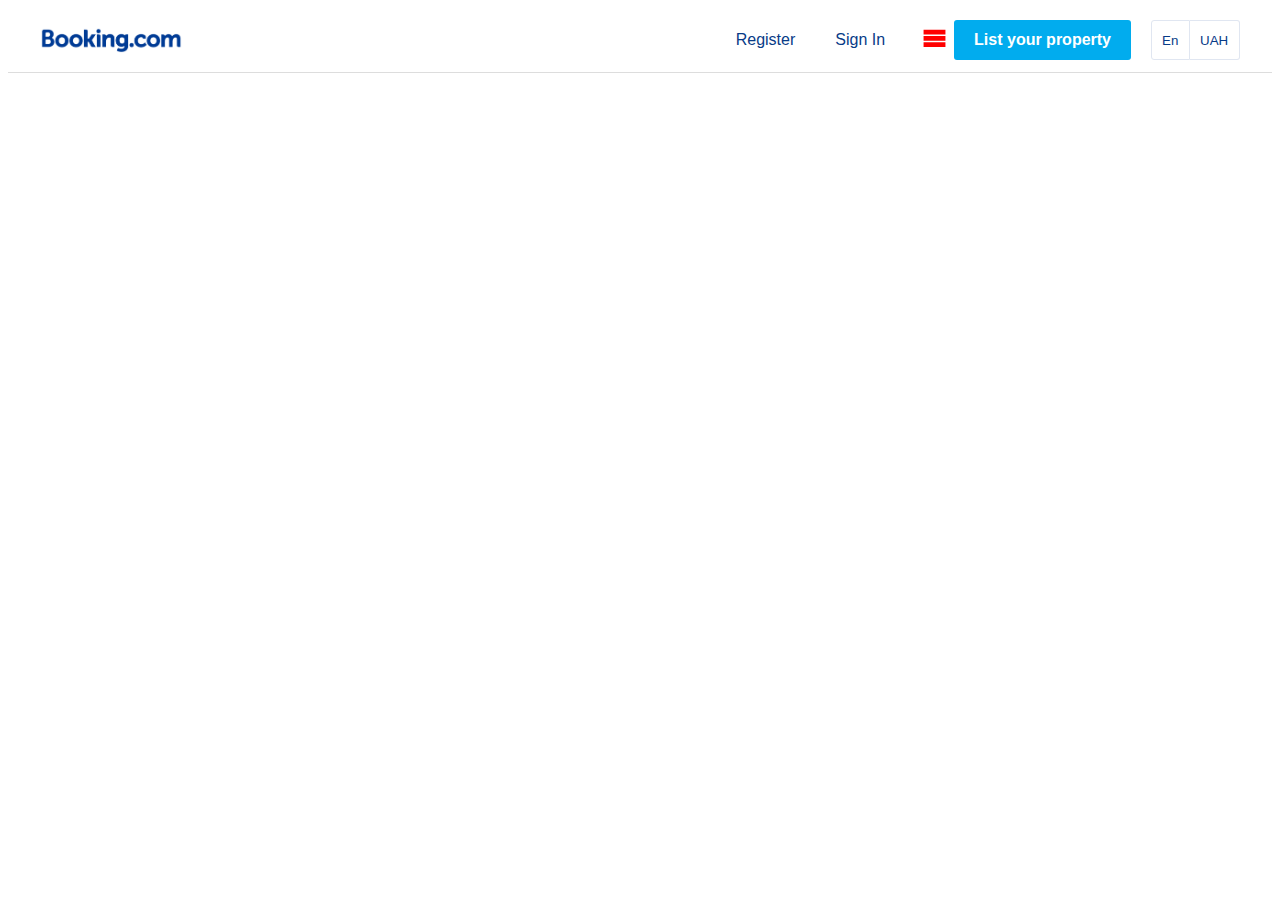
<file: css/ademIlter/index.html>
<!DOCTYPE html>
<html lang="en">
<head>
    <meta charset="UTF-8">
    <meta http-equiv="X-UA-Compatible" content="IE=edge">
    <meta name="viewport" content="width=device-width, initial-scale=1.0">

    <title>Adem Ilter İle Html + Css Proje</title>
    <link rel="stylesheet" href="style.css">
</head>
<body>

    <svg aria-hidden="true" style="position: absolute; width: 0; height: 0; overflow: hidden;" version="1.1" xmlns="http://www.w3.org/2000/svg" xmlns:xlink="http://www.w3.org/1999/xlink">
        <defs>
            <symbol id="icon-menu" viewBox="0 0 32 32">
                <title>icon-menu</title>
                <path d="M2 6h28v6h-28zM2 14h28v6h-28zM2 22h28v6h-28z"></path>
            </symbol>
        </defs>
    </svg>
    <header class="Header">
        <div class="container">
           <a class="Header-logo" href="">
            <img src="photo3.png" alt="">
        </a>

        <div class="Header-menu">
            <div class="Header-menu-user">
                <a href="">Register</a>
                <a href="">Sign In</a>
            </div>
            <button class="Header-menu-switch" type="button">
                <svg class="icon icon-menu"><use xlink:href="#icon-menu"></use></svg>
            </button>
           
            <a class="button" href="">List your property</a>
            <div class="Header-menu-helper">
                <select>
                    <option value="en">En</option>
                </select>
                <select>
                    <option value="en">UAH</option>
                </select>
            </div>
            
        </div> 
        </div>
        
    </header>
    
</body>
</html>
</file>
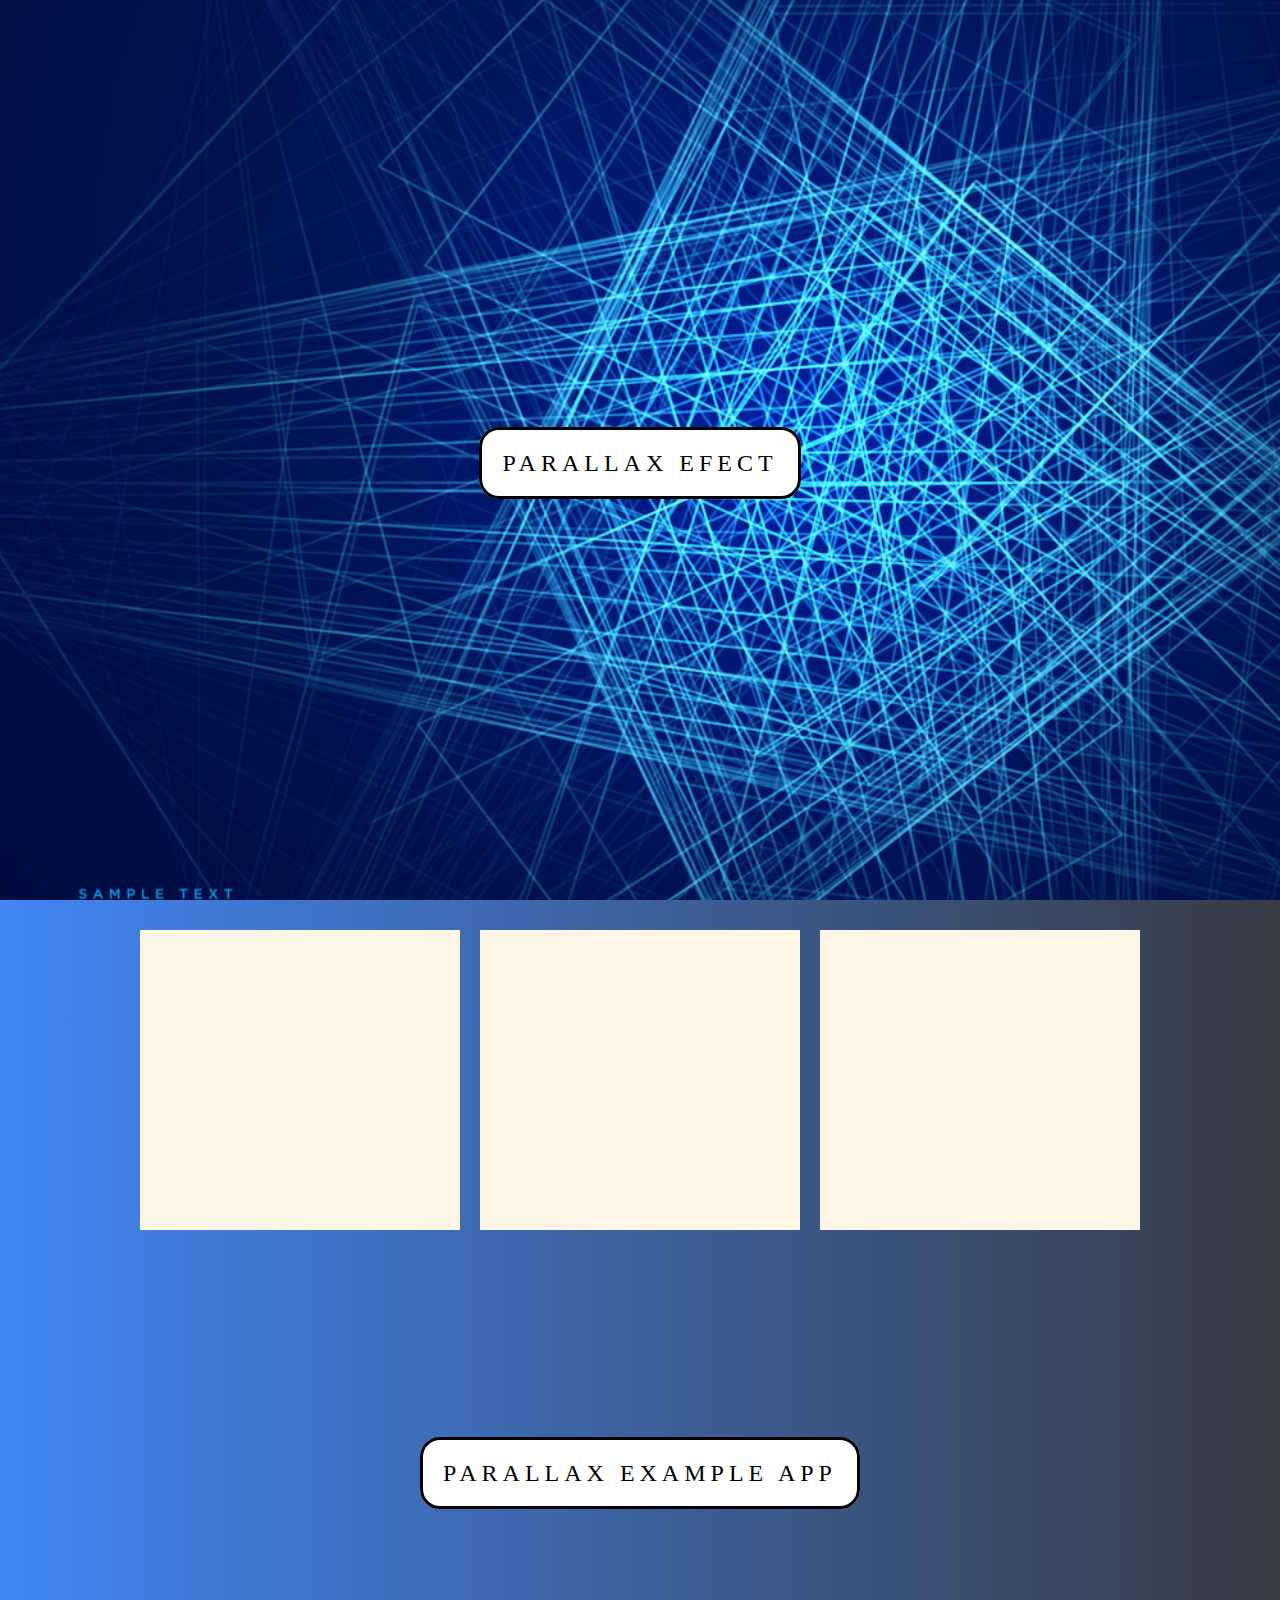
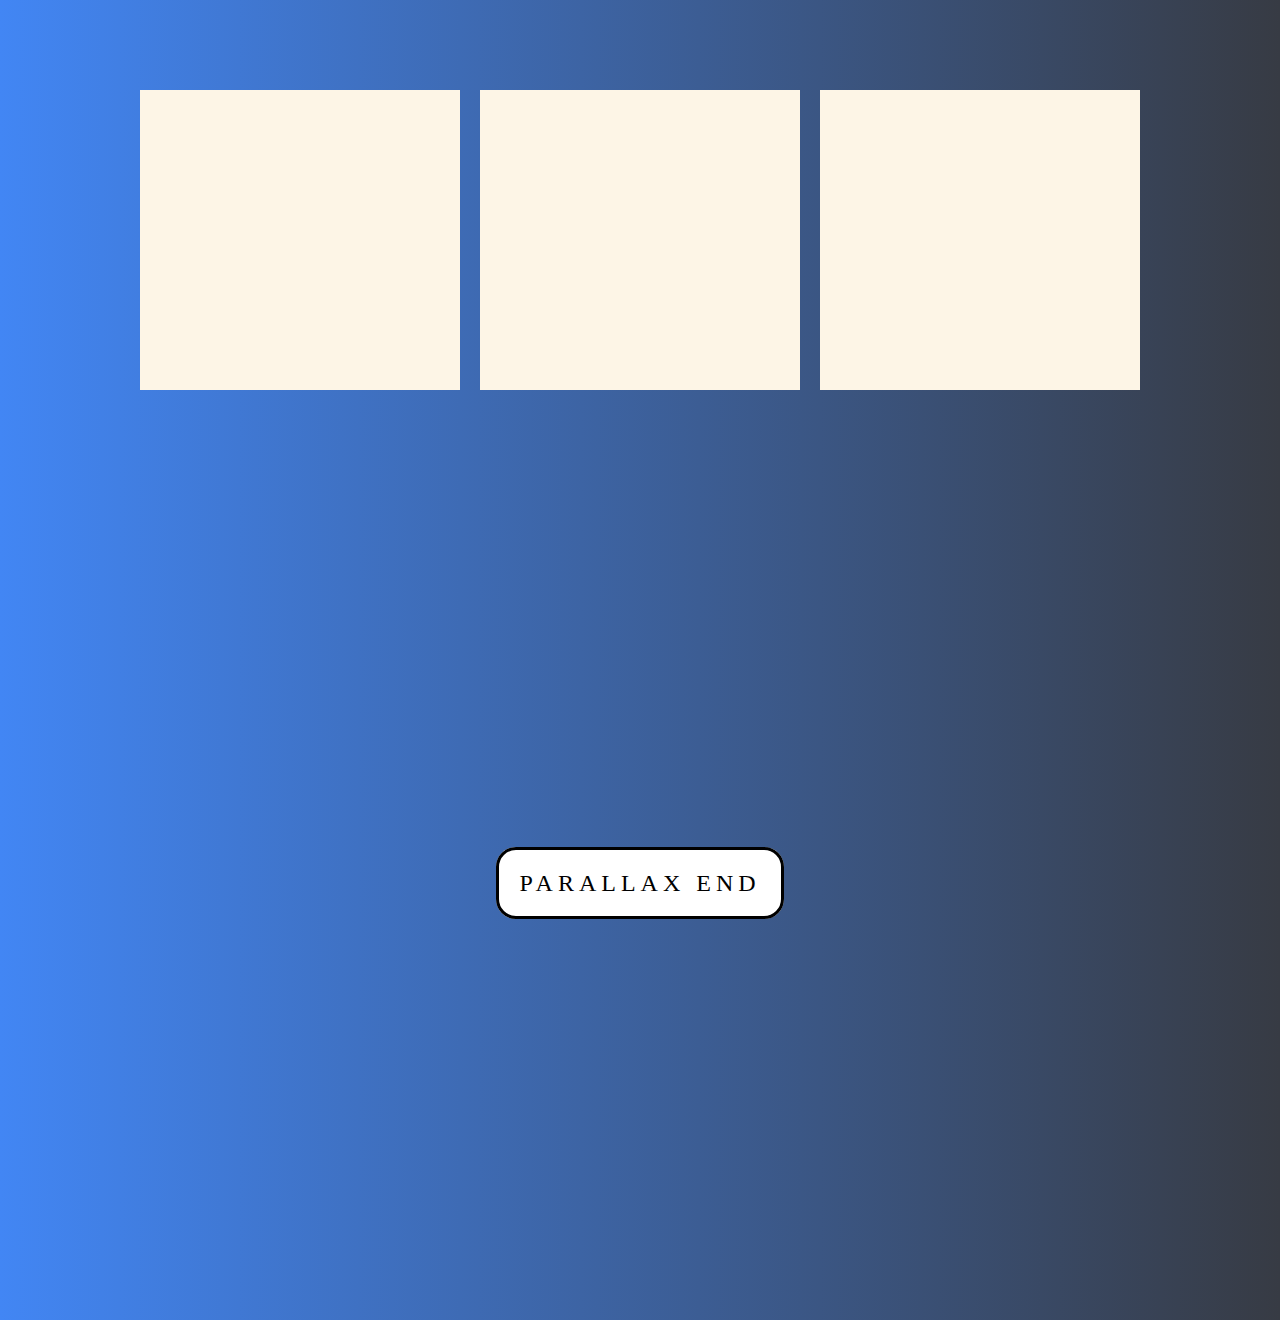
<file: css/Parallax-Effect/index.html>
<!DOCTYPE html>
<html lang="en">
<head>
    <meta charset="UTF-8">
    <meta http-equiv="X-UA-Compatible" content="IE=edge">
    <meta name="viewport" content="width=device-width, initial-scale=1.0">
    <title>Parallax Efect</title>
    <link rel="stylesheet" href="style.css">
<body>
    <div class="par par-1">
        <div class="yazi">
            <span class="kenarlik">PARALLAX EFECT</span>
        </div>
    </div>
    <div class="kutular">
        <div class="kutu"></div>
        <div class="kutu"></div>
        <div class="kutu"></div>
    </div>
    <div class="par par-2">
        <div class="yazi">
            <span class="kenarlik">PARALLAX EXAMPLE APP</span>
        </div>
    </div>
    <div class="kutular">
        <div class="kutu"></div>
        <div class="kutu"></div>
        <div class="kutu"></div>
    </div>
    <div class="par par-3">
        <div class="yazi">
            <span class="kenarlik">PARALLAX END</span>
        </div>
    </div>
    
</body>
</html>
</file>
<file: css/ademIlter/style.css>
:root{
--max-width:1200px;
--gutter:20px;
--color-navy:#083B87;
--color-blue:#01ACEE;
--font-family:"Open Sans","Roboto",Arial,sans-serif;
--finger-size:40px;
--border-radius:3px;
--color-soft-blue:#F1F6FF;
}
.icon {
  display: inline-block;
  width: 1em;
  height: 1em;
  stroke-width: 0;
  stroke: currentColor;
  fill: currentColor;
}
body{
    font-family: var(--font-family);
}
.Header{
    border-bottom: 1px solid #ddd;
    
}
.container{
    max-width: var(--max-width);
    margin-left: auto;
    margin-right: auto;
    
    display: flex;
    align-items: center;
    height: 64px;
}
a{
    color: var(--color-navy);
    display: inline-flex;
    align-items: center;
    text-decoration: none;
}
.Header-menu{
    margin-left: auto;
    display: flex;
}
.Header-menu-switch{
    font-size: 25px;
    cursor: pointer;
    color: red;
    background-color: white;
    border: 1px solid white;
}
.Header-menu-user{
    margin-right:10px ;
    display: flex;
}
.Header-menu-user a{
    display: inline-flex;
    align-items: center;
    padding-left: 20px;
    padding-right: 20px;
    height: var(--finger-size);
}
.Header-menu-user a:hover{
    background: #deeaff;
    border-radius: 20px;
}
.Header-menu-helper{
    display: flex;
    margin-left: 20px;
}
.Header-menu-helper select{
    appearance: none;
    background-color: transparent;
    border: 1px solid #E0E6F1;
    padding-left: 10px;
    padding-right: 10px;
    color: var(--color-navy);
    height: var(--finger-size);
    border-radius: 0;
}
.Header-menu-helper select:nth-child(1){
    border-bottom-left-radius: var(--border-radius);
    border-top-left-radius:var(--border-radius) ;
}
.Header-menu-helper select:nth-child(2){
    border-left-width:0 ;
    border-bottom-right-radius: var(--border-radius);
    border-top-right-radius:var(--border-radius) ;
}
.Header-logo img{
    width: 144px;
    
} 
.button{
    display: inline-flex;
    align-items: center;
    padding-left: 20px;
    padding-right: 20px;
    height: var(--finger-size);
    background-color: var(--color-blue);
    color: white;
    font-weight: bold;
    text-decoration: none;
    border-radius: var(--border-radius);
}
</file>
<file: css/Parallax-Effect/style.css>
body{
    
    padding: 0px;
    margin: 0px;
    background: #373b44;
    background: -webkit-linear-gradient(
        to right,
        #4286f4,
        #373b44
    );
    background: linear-gradient(
        to right,
        #4286f4,
        #373b44
    );
}
.par{
    background-repeat: center;
    background-size: cover;
    background-attachment: fixed;
}
.par-1{
    background-image: url(photo.jpg);
    height: 100vh;
    width: 100%;
}
.par-2{
    background-image: url(foto1.jpg);
    height: 400px;
    width: 100%;
    position: relative;
}
.par-3{
    background-image: url(foto2.jpg);
    height: 100vh;
    width: 100%;
    position: relative;
}
.yazi{
    position:absolute;
    top: 50%;
    text-align: center;
    width: 100%;
}
.kenarlik{
    background-color: white;
    letter-spacing: 5px;
    border: 3px solid black;
    font-size:24px;
    color: black;
    padding: 20px;
    border-radius: 20px;
}
.kutular{
    display: flex;
    justify-content: center;
    text-align: center;
}
.kutu{
    height: 300px;
    width: 25%;
    background-color: oldlace;
    margin: 30px 10px;
}
</file>
